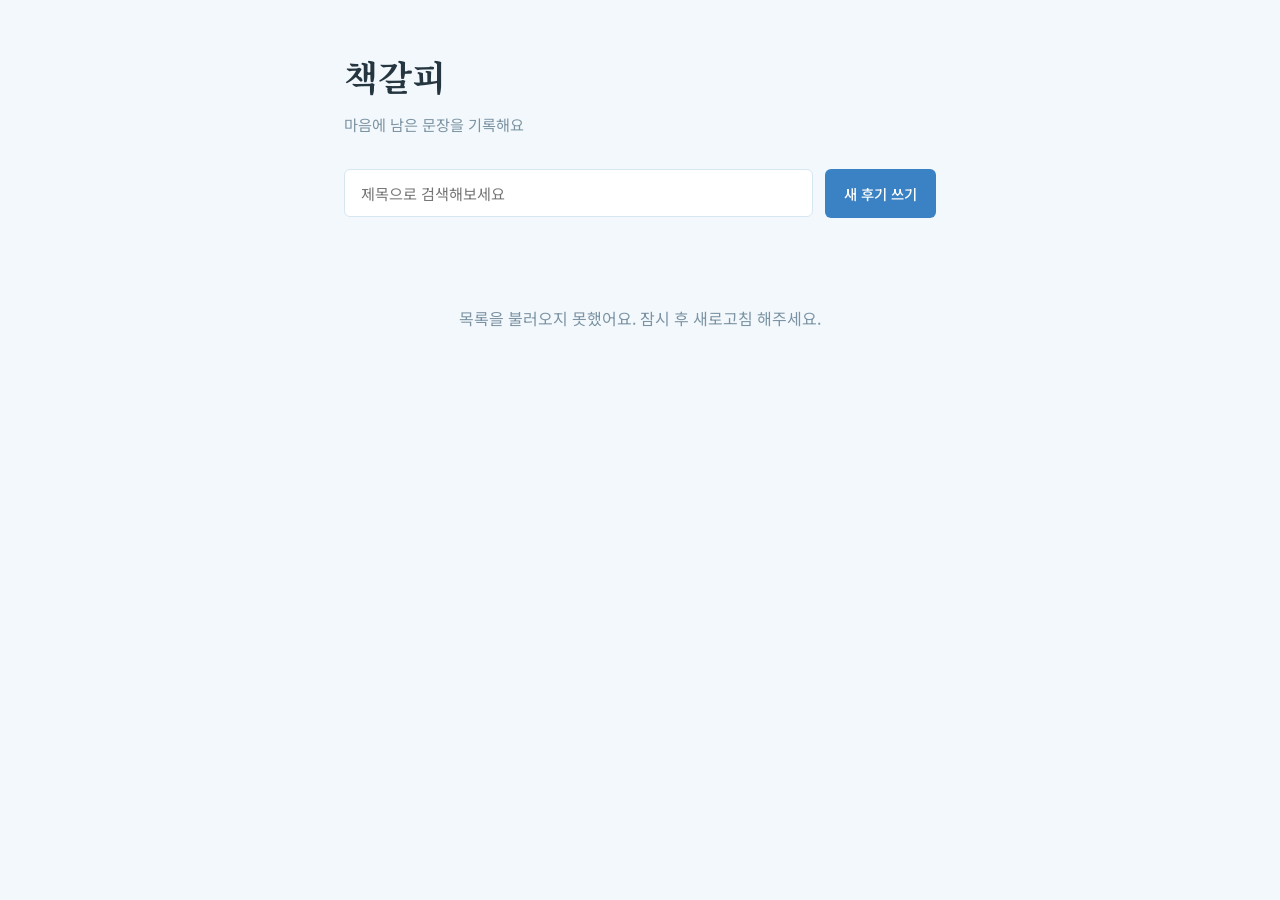
<file: index.html>
<!DOCTYPE html>
<html lang="ko">
<head>
<meta charset="UTF-8">
<meta name="viewport" content="width=device-width, initial-scale=1.0">
<title>책갈피 - 책 후기 목록</title>
<link rel="stylesheet" href="style.css">
</head>
<body>
<div class="page">

  <header class="site-header">
    <h1 class="site-title">책갈피</h1>
    <p class="site-tagline">마음에 남은 문장을 기록해요</p>
  </header>

  <div class="toolbar">
    <div class="search-box">
      <input type="text" id="searchInput" placeholder="제목으로 검색해보세요" aria-label="제목 검색">
    </div>
    <a href="write.html" class="btn btn-primary">새 후기 쓰기</a>
  </div>

  <main class="review-list" id="reviewList"></main>

  <p class="empty-message" id="statusMessage">불러오는 중...</p>

</div>

<script src="script.js"></script>
<script>
  const listEl = document.getElementById('reviewList');
  const statusEl = document.getElementById('statusMessage');
  const searchInput = document.getElementById('searchInput');
  let allReviews = [];

  // 후기 하나를 카드(<a>) 요소로 만들어주는 함수
  function createCard(review) {
    const card = document.createElement('a');
    card.href = 'detail.html';
    card.className = 'review-card';

    card.innerHTML = `
      <h2 class="review-title"></h2>
      <div class="review-meta">
        <span class="review-author"></span>
        <span class="review-date"></span>
      </div>
      <p class="review-preview"></p>
    `;
    card.querySelector('.review-title').textContent = review.title;
    card.querySelector('.review-author').textContent = review.author;
    card.querySelector('.review-date').textContent = review.date;
    card.querySelector('.review-preview').textContent = review.content;

    // 카드를 클릭하면 그 후기 정보를 잠깐 저장해두고, 상세 화면에서 꺼내 씀
    card.addEventListener('click', () => {
      sessionStorage.setItem('selectedReview', JSON.stringify(review));
    });

    return card;
  }

  // 화면에 카드 목록을 다시 그려주는 함수
  function renderReviews(reviews) {
    listEl.innerHTML = '';
    reviews.forEach(review => listEl.appendChild(createCard(review)));
  }

  // 검색어에 맞는 후기만 걸러서 다시 그리는 함수
  function applySearch() {
    const keyword = searchInput.value.trim().toLowerCase();
    const filtered = keyword
      ? allReviews.filter(r => r.title.toLowerCase().includes(keyword))
      : allReviews;

    renderReviews(filtered);

    if (filtered.length === 0) {
      statusEl.hidden = false;
      statusEl.textContent = keyword ? '검색 결과가 없어요.' : '아직 등록된 후기가 없어요.';
    } else {
      statusEl.hidden = true;
    }
  }

  // 시트에서 목록을 불러와 화면에 표시하는 함수
  async function loadReviews() {
    statusEl.hidden = false;
    statusEl.textContent = '불러오는 중...';
    try {
      allReviews = await fetchReviews();
      allReviews.reverse(); // 최근에 쓴 글이 위로 오게
      applySearch();
    } catch (err) {
      statusEl.textContent = '목록을 불러오지 못했어요. 잠시 후 새로고침 해주세요.';
    }
  }

  searchInput.addEventListener('input', applySearch);
  loadReviews();
</script>
</body>
</html>
</file>
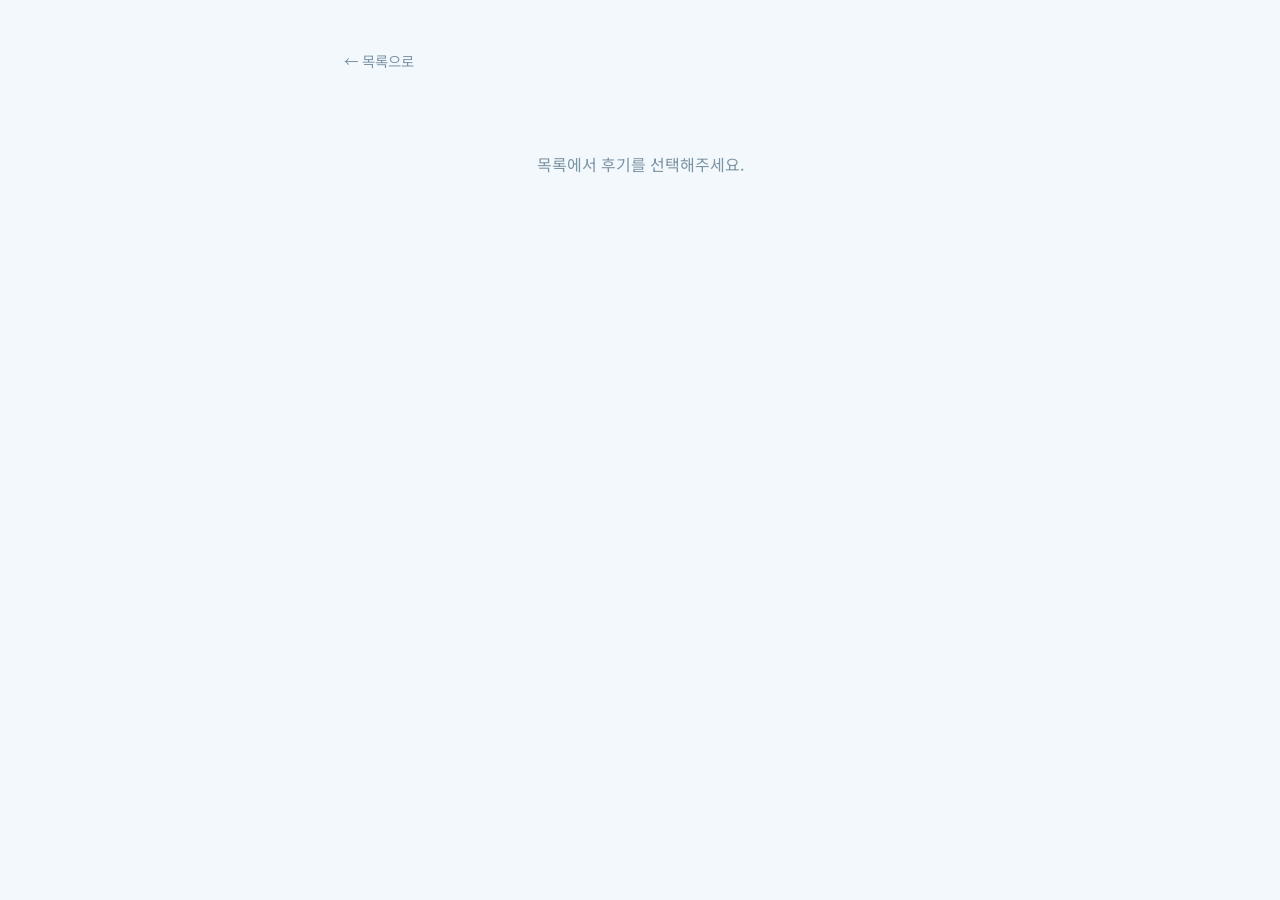
<file: detail.html>
<!DOCTYPE html>
<html lang="ko">
<head>
<meta charset="UTF-8">
<meta name="viewport" content="width=device-width, initial-scale=1.0">
<title>책갈피 - 후기 상세</title>
<link rel="stylesheet" href="style.css">
</head>
<body>
<div class="page">

  <a href="index.html" class="back-link">← 목록으로</a>

  <article class="review-detail" id="reviewDetail">
    <p class="empty-message">목록에서 후기를 선택해주세요.</p>
  </article>

</div>

<script src="script.js"></script>
<script>
  // 목록 화면에서 카드를 클릭할 때 sessionStorage에 저장해둔 후기 정보를 꺼내옴 (id 포함)
  const raw = sessionStorage.getItem('selectedReview');
  const container = document.getElementById('reviewDetail');
  const pageEl = document.querySelector('.page');

  if (raw) {
    const review = JSON.parse(raw);

    container.innerHTML = `
      <h1 class="detail-title"></h1>
      <div class="review-meta">
        <span class="review-author"></span>
        <span class="review-date"></span>
      </div>
      <p class="detail-content"></p>
      <div class="detail-actions">
        <button type="button" class="btn btn-outline">수정하기</button>
        <button type="button" class="btn btn-outline btn-danger">삭제하기</button>
      </div>
    `;
    container.querySelector('.detail-title').textContent = review.title;
    container.querySelector('.review-author').textContent = review.author;
    container.querySelector('.review-date').textContent = review.date;
    container.querySelector('.detail-content').textContent = review.content;

    // 댓글 영역을 후기 내용 아래에 새로 추가함
    const commentsSection = document.createElement('section');
    commentsSection.className = 'comments-section';
    commentsSection.innerHTML = `
      <h2 class="comments-title">댓글</h2>

      <div class="comment-list" id="commentList">
        <p class="empty-message">불러오는 중...</p>
      </div>

      <form id="commentForm" class="write-form comment-form">
        <label class="form-label" for="commentAuthor">이름</label>
        <input type="text" id="commentAuthor" required>

        <label class="form-label" for="commentContent">댓글</label>
        <textarea id="commentContent" rows="3" required></textarea>

        <div class="detail-actions">
          <button type="submit" class="btn btn-primary" id="commentSubmitBtn">댓글 남기기</button>
        </div>
      </form>
    `;
    pageEl.appendChild(commentsSection);

    const commentListEl = document.getElementById('commentList');
    const commentForm = document.getElementById('commentForm');
    const commentSubmitBtn = document.getElementById('commentSubmitBtn');

    // 댓글 목록을 화면에 그려주는 함수
    function renderComments(comments) {
      commentListEl.innerHTML = '';

      if (comments.length === 0) {
        commentListEl.innerHTML = '<p class="empty-message">아직 댓글이 없어요.</p>';
        return;
      }

      comments.forEach(comment => {
        const item = document.createElement('div');
        item.className = 'comment-item';
        item.innerHTML = `
          <div class="review-meta">
            <span class="review-author"></span>
            <span class="review-date"></span>
          </div>
          <p class="comment-content"></p>
        `;
        item.querySelector('.review-author').textContent = comment.author;
        item.querySelector('.review-date').textContent = comment.date;
        item.querySelector('.comment-content').textContent = comment.content;
        commentListEl.appendChild(item);
      });
    }

    // 이 후기(review.id)의 댓글만 불러와서 그리는 함수
    async function loadComments() {
      try {
        const comments = await fetchComments(review.id);
        renderComments(comments);
      } catch (err) {
        commentListEl.innerHTML = '<p class="empty-message">댓글을 불러오지 못했어요.</p>';
      }
    }

    // 댓글 폼 제출 시: 저장하고, 폼을 비우고, 목록을 다시 불러옴
    commentForm.addEventListener('submit', async (e) => {
      e.preventDefault();
      commentSubmitBtn.disabled = true;
      commentSubmitBtn.textContent = '등록하는 중...';

      try {
        await saveComment({
          reviewId: review.id,
          author: document.getElementById('commentAuthor').value,
          content: document.getElementById('commentContent').value
        });
        commentForm.reset();
        await loadComments();
      } catch (err) {
        alert('댓글 등록에 실패했어요. 잠시 후 다시 시도해주세요.');
      } finally {
        commentSubmitBtn.disabled = false;
        commentSubmitBtn.textContent = '댓글 남기기';
      }
    });

    loadComments();
  }
</script>
</body>
</html>
</file>
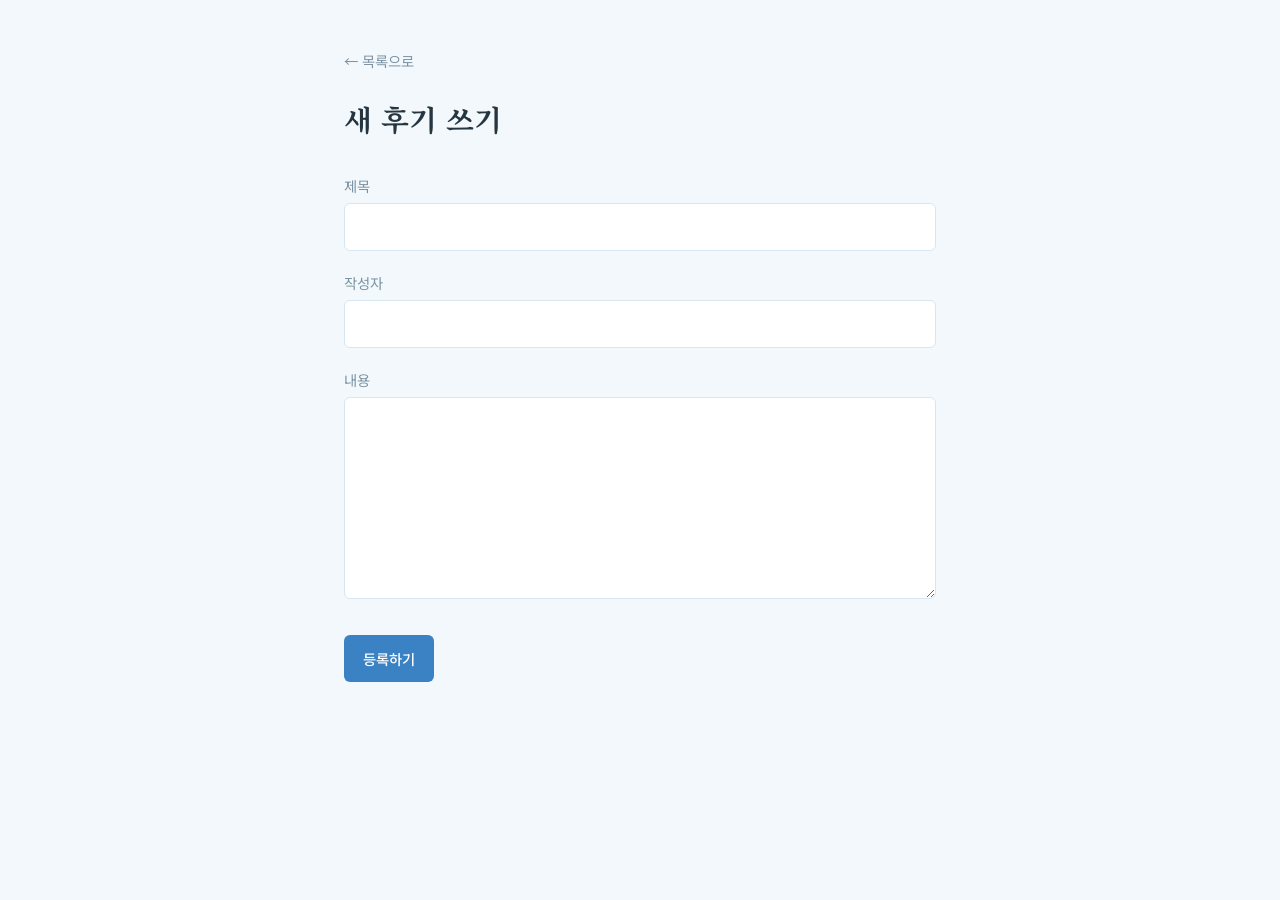
<file: write.html>
<!DOCTYPE html>
<html lang="ko">
<head>
<meta charset="UTF-8">
<meta name="viewport" content="width=device-width, initial-scale=1.0">
<title>책갈피 - 후기 쓰기</title>
<link rel="stylesheet" href="style.css">
</head>
<body>
<div class="page">

  <a href="index.html" class="back-link">← 목록으로</a>

  <h1 class="detail-title">새 후기 쓰기</h1>

  <form id="writeForm" class="write-form">
    <label class="form-label" for="titleInput">제목</label>
    <input type="text" id="titleInput" required>

    <label class="form-label" for="authorInput">작성자</label>
    <input type="text" id="authorInput" required>

    <label class="form-label" for="contentInput">내용</label>
    <textarea id="contentInput" rows="8" required></textarea>

    <div class="detail-actions">
      <button type="submit" class="btn btn-primary" id="submitBtn">등록하기</button>
    </div>

    <p class="empty-message" id="writeStatus" hidden></p>
  </form>

</div>

<script src="script.js"></script>
<script>
  const form = document.getElementById('writeForm');
  const submitBtn = document.getElementById('submitBtn');
  const statusEl = document.getElementById('writeStatus');

  form.addEventListener('submit', async (e) => {
    e.preventDefault(); // 페이지가 새로고침되지 않도록 막음

    submitBtn.disabled = true;
    submitBtn.textContent = '등록하는 중...';

    try {
      // 작성일은 보내지 않음 — Apps Script가 저장할 때 오늘 날짜를 자동으로 붙여줌
      await saveReview({
        title: document.getElementById('titleInput').value,
        author: document.getElementById('authorInput').value,
        content: document.getElementById('contentInput').value
      });
      window.location.href = 'index.html';
    } catch (err) {
      statusEl.hidden = false;
      statusEl.textContent = '등록에 실패했어요. 잠시 후 다시 시도해주세요.';
      submitBtn.disabled = false;
      submitBtn.textContent = '등록하기';
    }
  });
</script>
</body>
</html>
</file>
<file: style.css>
@import url('https://fonts.googleapis.com/css2?family=Noto+Serif+KR:wght@400;600;700&family=Noto+Sans+KR:wght@400;500&display=swap');

:root {
  --color-bg: #F2F8FC;
  --color-surface: #FFFFFF;
  --color-border: #D6E7F2;
  --color-text: #263640;
  --color-text-muted: #7C93A3;
  --color-accent: #3B82C4;
  --color-accent-hover: #2D6699;
  --color-danger: #C1503F;
  --font-serif: 'Noto Serif KR', serif;
  --font-sans: 'Noto Sans KR', sans-serif;
}

* {
  box-sizing: border-box;
}

body {
  margin: 0;
  background: var(--color-bg);
  color: var(--color-text);
  font-family: var(--font-sans);
  line-height: 1.6;
}

.page {
  max-width: 640px;
  margin: 0 auto;
  padding: 48px 24px 80px;
}

/* header */

.site-header {
  margin-bottom: 32px;
}

.site-title {
  font-family: var(--font-serif);
  font-size: 2.2rem;
  font-weight: 700;
  margin: 0 0 8px;
  color: var(--color-text);
}

.site-tagline {
  margin: 0;
  color: var(--color-text-muted);
  font-size: 0.95rem;
}

/* toolbar */

.toolbar {
  display: flex;
  gap: 12px;
  align-items: center;
  margin-bottom: 32px;
}

.search-box {
  flex: 1;
}

.search-box input {
  width: 100%;
  padding: 12px 16px;
  border: 1px solid var(--color-border);
  border-radius: 6px;
  background: var(--color-surface);
  font-family: var(--font-sans);
  font-size: 0.95rem;
  color: var(--color-text);
}

.search-box input:focus {
  outline: 2px solid var(--color-accent);
  outline-offset: 1px;
}

/* buttons */

.btn {
  display: inline-block;
  padding: 12px 18px;
  border-radius: 6px;
  font-size: 0.9rem;
  font-weight: 500;
  text-decoration: none;
  cursor: pointer;
  border: 1px solid transparent;
  white-space: nowrap;
  font-family: var(--font-sans);
}

.btn-primary {
  background: var(--color-accent);
  color: #FCFEFF;
}

.btn-primary:hover {
  background: var(--color-accent-hover);
}

.btn-outline {
  background: transparent;
  border-color: var(--color-border);
  color: var(--color-text);
}

.btn-outline:hover {
  border-color: var(--color-accent);
  color: var(--color-accent);
}

.btn-danger:hover {
  border-color: var(--color-danger);
  color: var(--color-danger);
}

/* review list */

.review-list {
  display: flex;
  flex-direction: column;
  gap: 16px;
}

.review-card {
  display: block;
  padding: 20px;
  background: var(--color-surface);
  border: 1px solid var(--color-border);
  border-radius: 8px;
  text-decoration: none;
  color: inherit;
  transition: border-color 0.15s ease, transform 0.15s ease;
}

.review-card:hover {
  border-color: var(--color-accent);
  transform: translateY(-1px);
}

.review-title {
  font-family: var(--font-serif);
  font-size: 1.2rem;
  margin: 0 0 8px;
  color: var(--color-text);
}

.review-meta {
  display: flex;
  gap: 14px;
  margin-bottom: 10px;
  font-size: 0.85rem;
}

.review-author {
  color: var(--color-text);
  font-weight: 500;
}

.review-date {
  color: var(--color-text-muted);
}

.review-preview {
  margin: 0;
  color: var(--color-text-muted);
  font-size: 0.9rem;
  overflow: hidden;
  display: -webkit-box;
  -webkit-line-clamp: 2;
  -webkit-box-orient: vertical;
}

.empty-message {
  text-align: center;
  color: var(--color-text-muted);
  padding: 40px 0;
}

/* write form */

.write-form {
  display: flex;
  flex-direction: column;
}

.form-label {
  font-size: 0.9rem;
  color: var(--color-text-muted);
  margin: 20px 0 6px;
}

.write-form input,
.write-form textarea {
  padding: 12px 14px;
  border: 1px solid var(--color-border);
  border-radius: 6px;
  background: var(--color-surface);
  font-family: var(--font-sans);
  font-size: 0.95rem;
  color: var(--color-text);
  resize: vertical;
}

.write-form input:focus,
.write-form textarea:focus {
  outline: 2px solid var(--color-accent);
  outline-offset: 1px;
}

/* detail page */

.back-link {
  display: inline-block;
  margin-bottom: 24px;
  color: var(--color-text-muted);
  text-decoration: none;
  font-size: 0.9rem;
}

.back-link:hover {
  color: var(--color-accent);
}

.detail-title {
  font-family: var(--font-serif);
  font-size: 1.8rem;
  margin: 0 0 12px;
}

.detail-content {
  margin-top: 24px;
  font-size: 1rem;
  color: var(--color-text);
}

.detail-actions {
  display: flex;
  gap: 10px;
  margin-top: 36px;
}

/* comments */

.comments-section {
  margin-top: 48px;
  padding-top: 32px;
  border-top: 1px solid var(--color-border);
}

.comments-title {
  font-family: var(--font-serif);
  font-size: 1.3rem;
  margin: 0 0 20px;
}

.comment-list {
  display: flex;
  flex-direction: column;
  gap: 16px;
  margin-bottom: 28px;
}

.comment-item {
  padding-bottom: 16px;
  border-bottom: 1px solid var(--color-border);
}

.comment-content {
  margin: 6px 0 0;
  font-size: 0.95rem;
  color: var(--color-text);
}

/* mobile */

@media (max-width: 480px) {
  .page {
    padding: 32px 16px 60px;
  }
  .site-title {
    font-size: 1.8rem;
  }
  .toolbar {
    flex-direction: column;
    align-items: stretch;
  }
}
</file>
